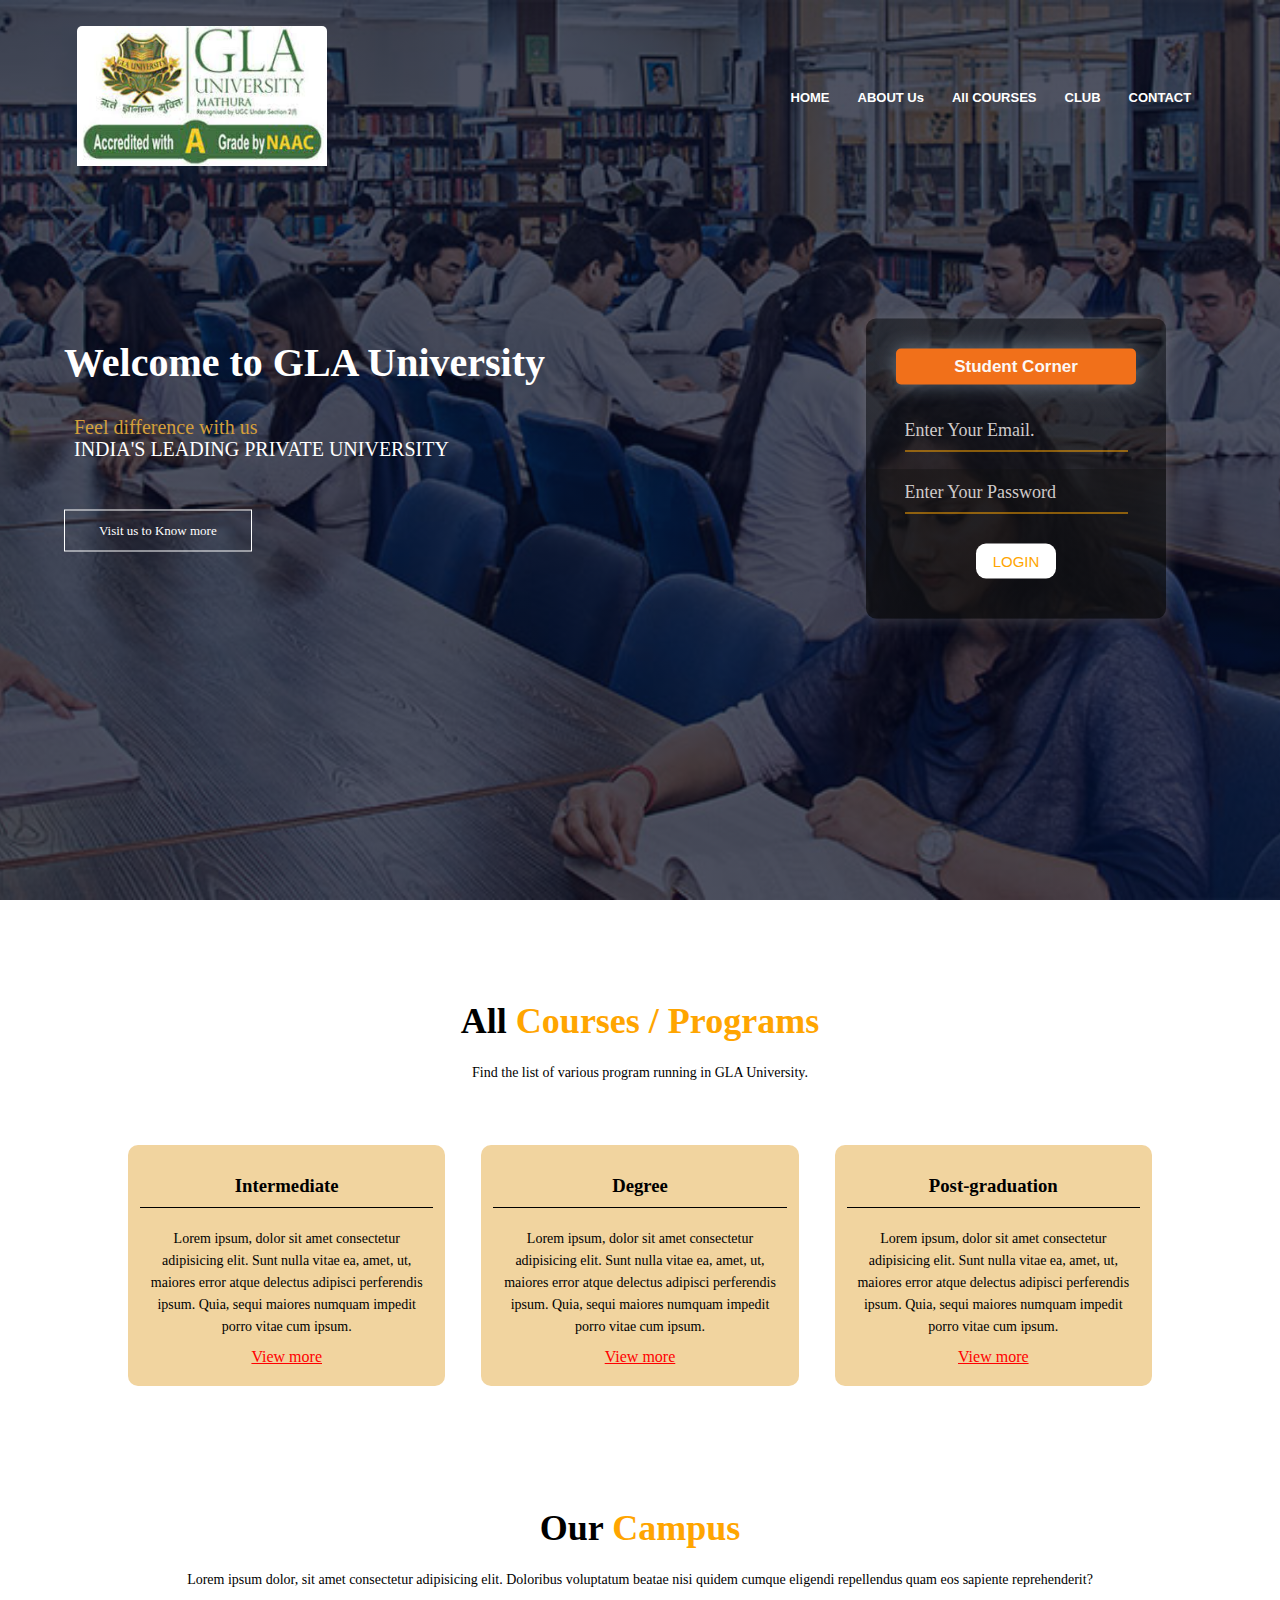
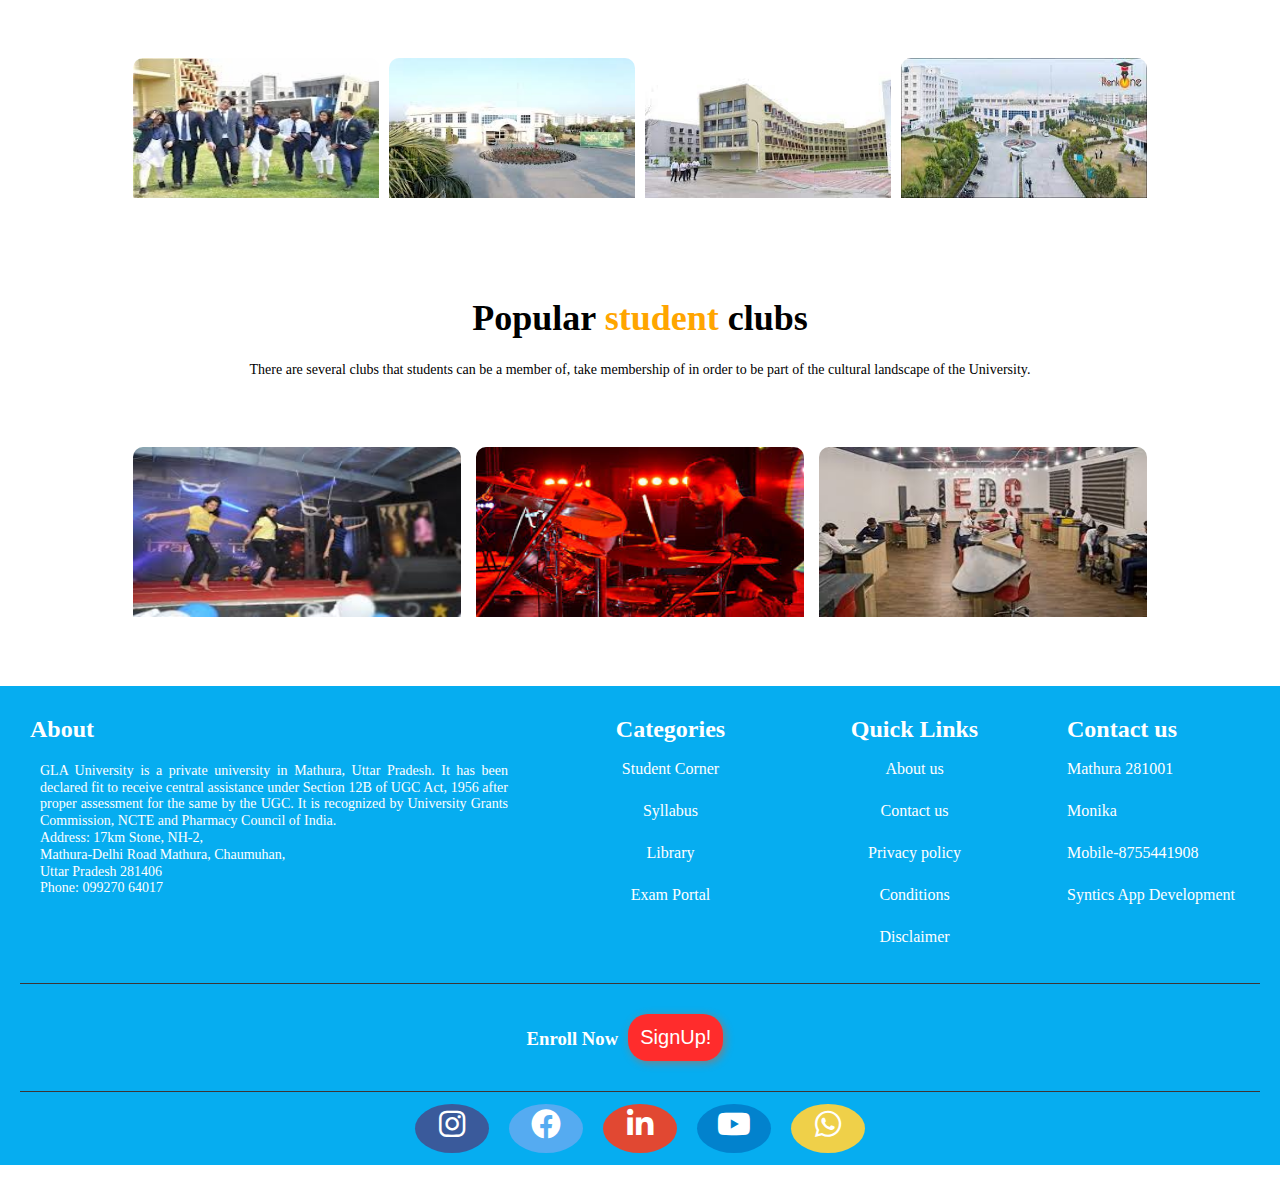
<file: index.html>
<!DOCTYPE html>
<html lang="en">
<head>
    <meta charset="UTF-8">
    <meta http-equiv="X-UA-Compatible" content="IE=edge">
    <meta name="viewport" content="width=device-width, initial-scale=1.0">
    <title>GLA ACADEMIC Website </title>
    <link rel="stylesheet" href="style.css">
    <link rel="stylesheet" href="https://cdnjs.cloudflare.com/ajax/libs/font-awesome/6.0.0-beta2/css/all.min.css">
   
</head>
<body>
    <section class = "header">
        <nav>
            <a href="index.html"><img src="./images/download.jpg" alt=""></a>
            <div class="nav-links">
                <ul>
                   <b>
                    <li><a href="">HOME</a></li>
                    <li><a href="./pages/aboutus.html" >ABOUT Us</a></li>
                    <li><a href="./pages/courses.html" > All COURSES</a></li>
                    <li><a href="./pages/club.html"  >CLUB</a></li>
                    <li><a href="./pages/contactUs.html" >CONTACT</a></li>
                </b>
                </ul>
                </div>
        </nav>
        
      
        <div class="text-box">
            <h1>Welcome to GLA University</h1>

            
            <p>Feel difference with us <br>

            <span style="color: white;">
            INDIA'S LEADING PRIVATE UNIVERSITY</span></p>
            
                
          
                <div class="form">
                    <h2>Student Corner</h2>
                  <form action="">
                      <!-- <label for="email">
                        Email : <br />
                      </label> -->
                      <input type="email" placeholder="Enter Your Email." autocapitalize="true"  spellcheck="false"/>
                    <br>
                      <!-- <label for="password">
                        Password : <br />
                      </label> -->
                      <input type="password" placeholder="Enter Your Password" />
                    <br>
                        <button class = "button"><a href="./Screenshot (51).png" > 
                          LOGIN</a></button>
                    
                  </form>
                </div>
                
            <a href="https://glauniversity.in" class = "visit-btn">Visit us to Know more</a>
        </div>

    </section>


<!-- -------Course------->

<section class = "course">
    <h1>All <span style="color: orange;"> Courses / Programs </span></h1>
    <p>Find the list of various program running in GLA University.</p>

    <div class="row">
        <div class="course-col">
            <h3 style="border-bottom: 1px solid black;">Intermediate</h3>
            <p>Lorem ipsum, dolor sit amet consectetur adipisicing elit. Sunt nulla vitae ea, amet, ut, maiores error atque delectus adipisci perferendis ipsum. Quia, sequi maiores numquam impedit porro vitae cum ipsum.</p>
            <a href="./pages/courses.html"  target="_blank" style="color: red; ">View more</a>
        </div>
        <div class="course-col">
            <h3 style="border-bottom: 1px solid black;">Degree</h3>
            <p>Lorem ipsum, dolor sit amet consectetur adipisicing elit. Sunt nulla vitae ea, amet, ut, maiores error atque delectus adipisci perferendis ipsum. Quia, sequi maiores numquam impedit porro vitae cum ipsum.</p>
            <a href="./pages/courses.html" target="_blank" style="color: red;">View more</a>
        </div>
        <div class="course-col">
            <h3 style="border-bottom: 1px solid black;">Post-graduation</h3>
            <p>Lorem ipsum, dolor sit amet consectetur adipisicing elit. Sunt nulla vitae ea, amet, ut, maiores error atque delectus adipisci perferendis ipsum. Quia, sequi maiores numquam impedit porro vitae cum ipsum.</p>
            <a href="./pages/courses.html" target="_blank" style="color: red;">View more</a>
        </div>
    </div>


</section>


<!-- --------Campus------- -->

<section class = "campus">
    <h1>Our <span style="color: orange;"> Campus </span></h1>
    <p>Lorem ipsum dolor, sit amet consectetur adipisicing elit. Doloribus voluptatum beatae nisi quidem cumque eligendi repellendus quam eos sapiente reprehenderit?</p>


<div class="row">
    <div class="campus-col">
        <img src="./images/images1.jpg" alt="" width="0px" height="150px">
        <div class="layer">
            
        </div>
    </div>
    <div class="campus-col">
        <img src="./images/image2.jpg" alt="" height="150px">
        <div class="layer">
            
        </div>
    </div>
    <div class="campus-col">
        <img src="./images/camp1.jpg" alt="" height="150px">
        <div class="layer">
            
        </div>
    </div>
    <div class="campus-col">
        <img src="./images/camp3.jpg" alt="" height="150px">
        <div class="layer">
            
        </div>
    </div>
    
</div>

</section>


<!-- -------student clubs---- -->

<section class = "clubs">
    <h1>Popular <span style="color: orange;"> student </span> clubs</h1>
    <p>There are several clubs that students can be a member of, take membership of in order to be part of the cultural landscape of the University.</p>
    <div class="row">
        <div class="club-col">
            <img src="./images/club1.jpg" alt="" height="180px">
            <div class="club-layer">
            
            </div>
        </div>
        <div class="club-col">
            <img src="./images/club3.jpg" alt="" height="180px">
            <div class="club-layer">
            
            </div>
        </div>
        <div class="club-col">
            <img src="./images/club2.jpg" alt="" height="180px">
            <div class="club-layer">
            
            </div>
        </div>
    </div>

</section>


<!-- ---------footer-------- -->
<h1 class="footer">
</h1>
<div class="full">
<div class="main">
    <div class="about"><h2 class="mainHeader">About</h2>
    <p>GLA University is a private university in Mathura, Uttar Pradesh. It has been declared fit to receive central assistance under Section 12B of UGC Act, 1956 after proper assessment for the same by the UGC. It is recognized by University Grants Commission, NCTE and Pharmacy Council of India. <br>
      Address: 17km Stone, NH-2,<br> Mathura-Delhi Road Mathura, Chaumuhan, <br> Uttar Pradesh  281406 <br>
Phone: 099270 64017
    </p>
</div>
    <div class="category">
        <h2 class="mainHeader">Categories</h2>
        <li>Student Corner</li>
        <li>Syllabus</li>
        <li>Library</li>
        <li>Exam Portal</li>
    </div>

    <div class="links">
        <h2 class="mainHeader">Quick Links</h2>
        <li>About us</li>
        <li>Contact us</li>
        <li>Privacy policy</li>
        <li>Conditions</li>
        <li>Disclaimer</li>
    </div>

    <div class="contact">
        <h2 class="mainHeader">Contact us</h2>
        <li>Mathura 281001</li>
        <li>Monika</li>
        <li>Mobile-8755441908</li>
        <li>Syntics App Development</li>
    </div>
    </div>
    <div class="register"><h3>Enroll Now</h3>
    <button>SignUp!</button></p></div>
    <div class="circleDiv"><div class="icons" style="background-color: #3A5A9B;"><i class="fab fa-instagram"></i></div>
    <div class="icons" style="background-color: #55ABF1;"><span><i class="fab fa-facebook"></i></span></div>
    <div class="icons" style="background-color: #E14832 ;"><i class="fab fa-linkedin-in"></i></div>
    <div class="icons" style="background-color: #0282CD;"><i class="fab fa-youtube"></i></div>
    <div class="icons" style="background-color: #efd049;"><i class="fab fa-whatsapp"></i></div></div>
    
</div>

</body>
</html>
</file>
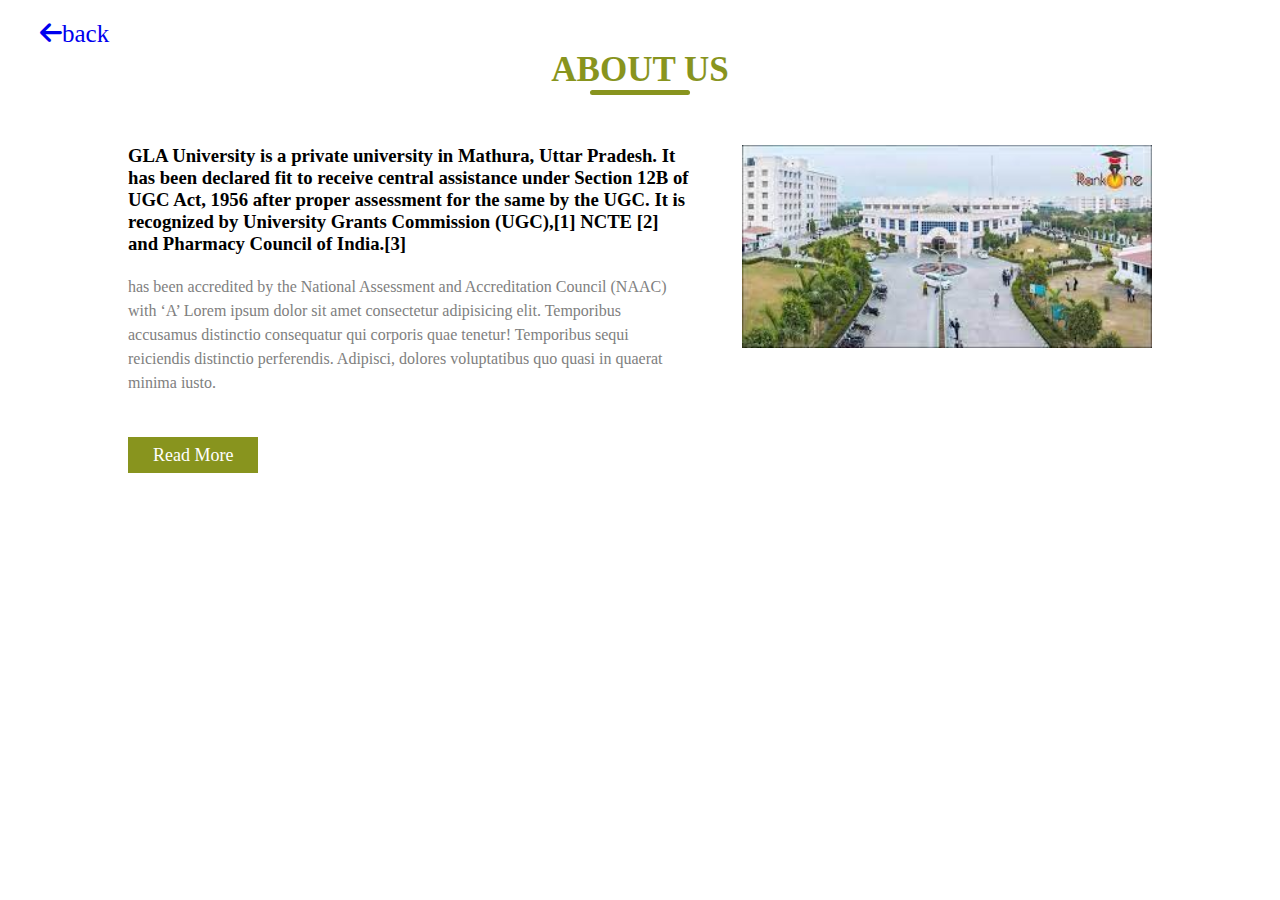
<file: pages/aboutus.html>
<!DOCTYPE html>
<html lang="en">
<head>
    <meta charset="UTF-8">
    <meta http-equiv="X-UA-Compatible" content="IE=edge">
    <meta name="viewport" content="width=device-width, initial-scale=1.0">
    <title>Document</title>
    <link rel="stylesheet" href="https://cdnjs.cloudflare.com/ajax/libs/font-awesome/6.0.0-beta2/css/all.min.css">
    <style>
       *{
           margin: 0px;

       } 
       .section{
           width:100%;

       }
       .section .container{
           display:block;
           width: 80%;
           margin: auto;
           padding: 50px 0px;

       }

    .container .title{
        width:100%;
        text-align: center;
        margin-bottom: 50px;
        
    }
    .container .title h1{
        text-transform: uppercase;
        font-size: 35px;
        color:  #88941e;
    }
    .container .title h1::after{
        content: "";
        height: 5px;
        width: 100px;
        background-color:  #88941e;
        border-radius: 25px;
        display: block;
        margin: auto;

    }
    .content{
        float:left;
        width:55%;

    }
    .image{
        float: right;
        width:40%;

    }
    .image img{
        width:100%;
        height: auto;


    }

    .content .article p{
        margin-top: 20px;
        font-size: 16px;
        line-height: 1.5;
        color: gray;
    }

    .content .article .button{
        margin-top: 50px;
        
    }
    .content .article .button a{
        text-decoration: none;
        padding: 8px 25px;
        background-color: #88941e;
        color: white;
        font-size: 18px;
        letter-spacing: 1;

    }
    .circleDiv {
    justify-content: center;
    padding: 15px;
    display: flex;
  }
  .icons {
    background-color: red;
    border-radius: 100%;
    padding: 15px;
    font-size: 30px;
    margin: 10px;
    width: 3%;
    height: 3%;
    color: white;
    text-align: center;
  }


    </style>
</head>
<body>
    <div class="section">
        <div class="container">

            <div class="title">
                <h1>About Us</h1>
                <a href="../index.html" ><p class="back" style="position: absolute;left: 40px;font-size:25px;top: 20px;"><span><i class="fa fa-arrow-left" aria-hidden="true"></i></span>back</p></a>

            </div>
            <div class="content">
                <div class="article">
                    <h3>GLA University is a private university in Mathura, Uttar Pradesh. It has been declared fit to receive central assistance under Section 12B of UGC Act, 1956 after proper assessment for the same by the UGC. It is recognized by University Grants Commission (UGC),[1] NCTE [2] and Pharmacy Council of India.[3]</h3> <p>has been accredited by the National Assessment and Accreditation Council (NAAC) with ‘A’ 
                    Lorem ipsum dolor sit amet consectetur adipisicing elit. Temporibus accusamus distinctio consequatur qui corporis quae tenetur! Temporibus sequi reiciendis distinctio perferendis. Adipisci, dolores voluptatibus quo quasi in quaerat minima iusto.</p> 
                    <div class="button">
                        <a href="">Read More</a>
                    </div>
                </div>
            </div>
            <div class="image">
                <img src="../images/camp3.jpg" alt="" height= 650px>
            </div>
        
                <!-- <div class="circleDiv"><div class="icons" style="background-color: #3A5A9B;"><i class="fab fa-instagram"></i></div>
    <div class="icons" style="background-color: #55ABF1;"><span><i class="fab fa-facebook"></i></span></div>
    <div class="icons" style="background-color: #E14832 ;"><i class="fab fa-linkedin-in"></i></div>
    <div class="icons" style="background-color: #0282CD;"><i class="fab fa-youtube"></i></div>
    <div class="icons" style="background-color: #efd049;"><i class="fab fa-whatsapp"></i></div></div> -->
        
        </div>
    </div>
</body>
</html>
</file>
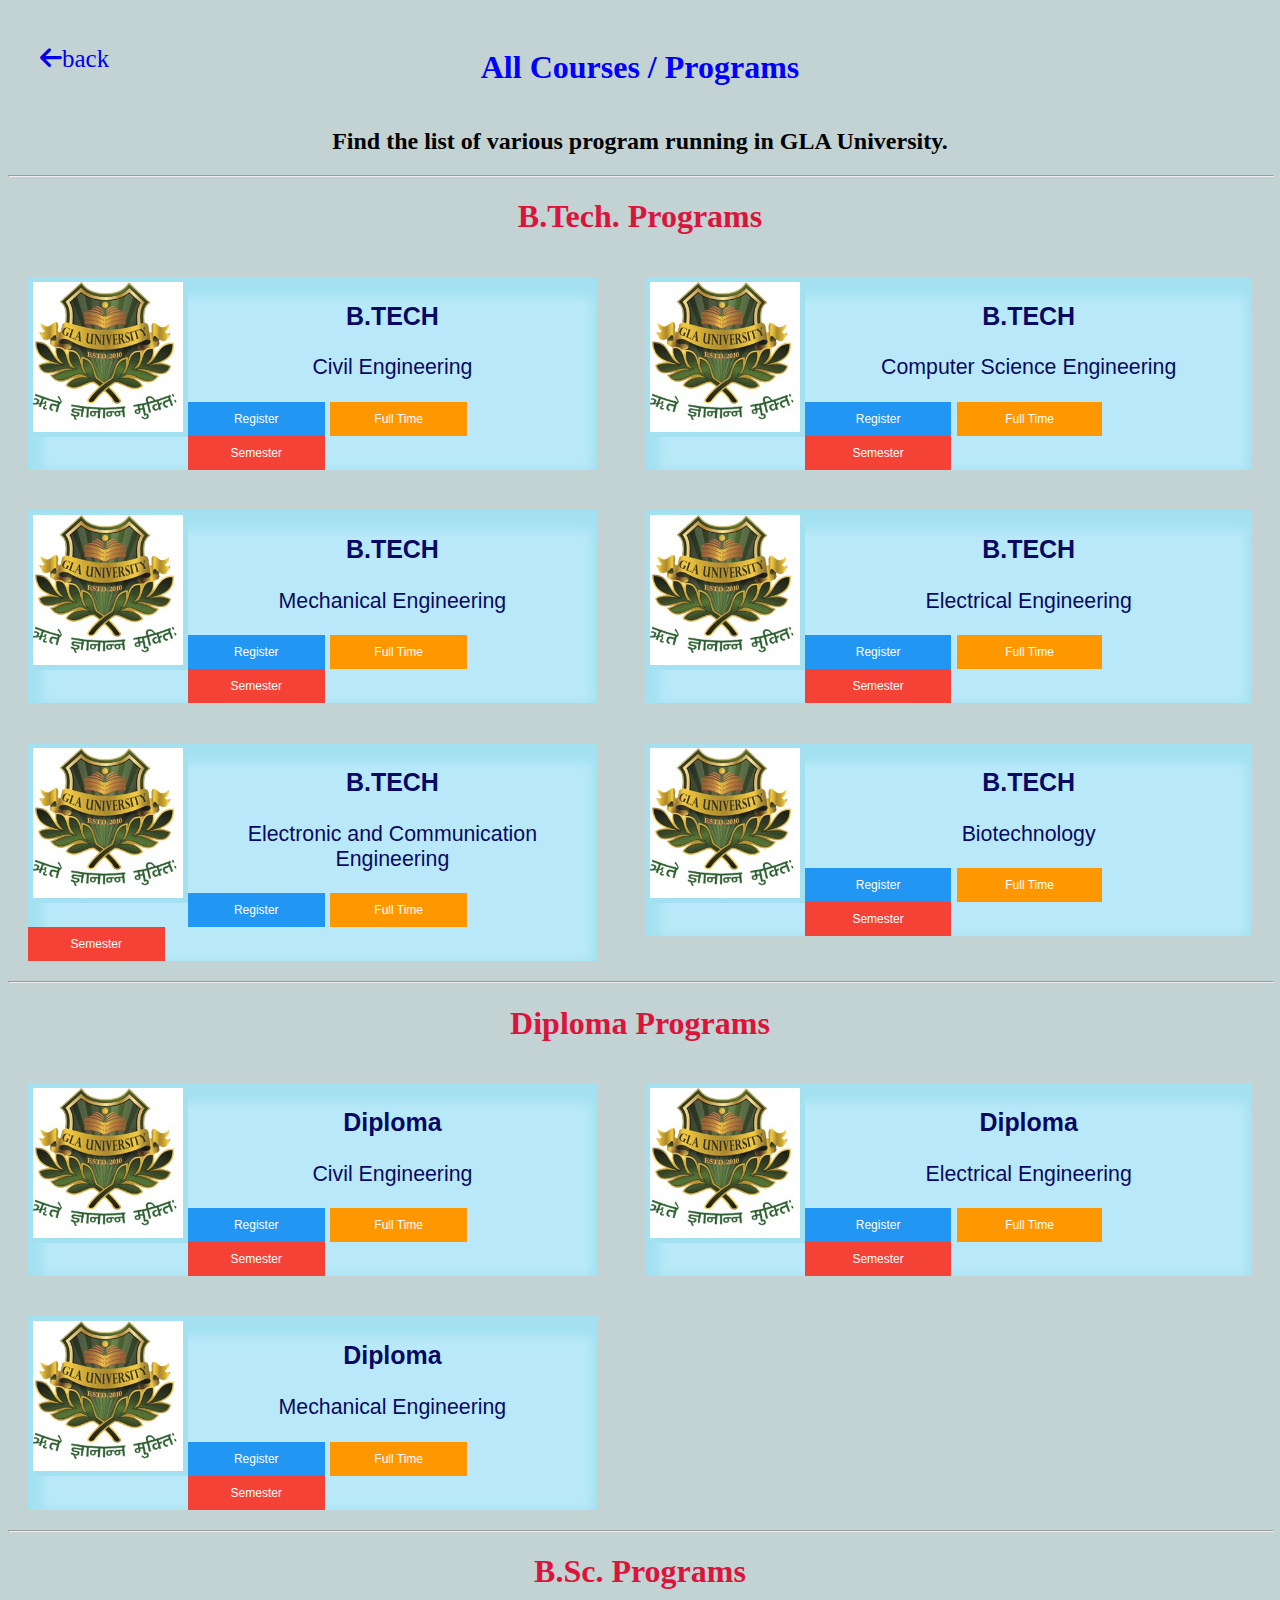
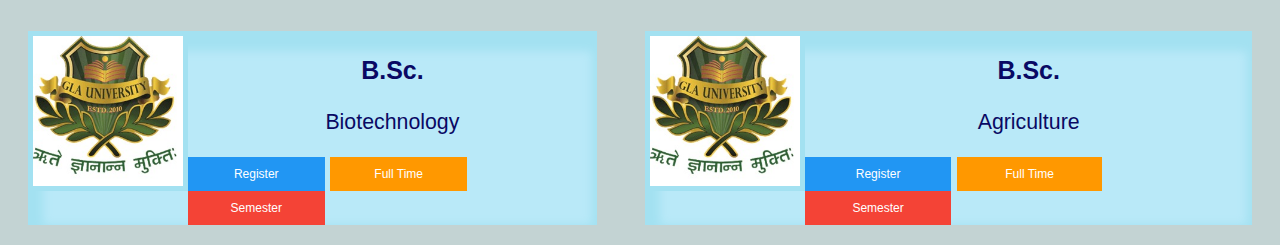
<file: pages/courses.html>
<!DOCTYPE html>
<html lang="en">
<head>
  <meta charset="UTF-8">
  <meta http-equiv="X-UA-Compatible" content="IE=edge">
  <meta name="viewport" content="width=device-width, initial-scale=1.0">
  <title>Document</title>
  <link rel="stylesheet" href="https://cdnjs.cloudflare.com/ajax/libs/font-awesome/6.0.0-beta2/css/all.min.css">
  <style>
    html{
      background-color: rgb(195, 211, 211);
    }
    h3{
      color:rgb(9, 9, 100)
    }
    h1#abs{
      color: blue;
    }
    h1#bbs{
      color: crimson;
    }
    div{
      background-color: rgb(185, 233, 248);
      box-shadow: 5px 10px 10px 10px rgb(163, 225, 241) inset;
      color :rgb(9, 9, 100)

    }
    div:hover{
      box-shadow: 5px 10px 10px 10px rgb(178, 180, 180);
    
    }
    img{
      border: 5px solid rgb(163, 225, 241);
    }
    .back:hover{
        color:blue;
        cursor: pointer;

    }
    .btn {
  border: none;
  color: white;
  padding: 10px 24px;
  font-size: 12px;
  cursor: pointer;
  align-content: center;
  width: 24%;
}

.info {background-color: #2196F3;} 
.info:hover {background: #0b7dda;}

.warning {background-color: #ff9800;} 
.warning:hover {background: #e68a00;}

.danger {background-color: #f44336;} 
.danger:hover {background: #da190b;}


  </style>
</head>
<body>
    <div style="background-color:rgb(195, 211, 211);box-shadow: none; display: flex;justify-content: center;">
  <h1 style="padding-top: 20px;" id="abs">All Courses / Programs</h1>
  <a href="../index.html" ><p class="back" style="position: absolute;left: 40px;font-size:25px;top: 20px;"><span><i class="fa fa-arrow-left" aria-hidden="true"></i></span>back</p></a>
</div>
   <h2 align="center">Find the list of various program running in GLA University.</h2>
  <hr size=2 width="100%">
   <h1 align="center" id="bbs"> B.Tech. Programs</h1>
   
 
   
    <div style="float: left; width: 45% ;font-family: Helvetica; font-size: 16pt;margin: 20px;">
     <img src="../images/logoGLA.jpg"
       width="150" height="150px" align="left">
            <h3 align="center"> B.TECH</h3>
            <p align ="center" > Civil Engineering</p>
  
            <button class="btn info" align="left">Register</button>
            <button class="btn warning" align ="center">Full Time</button>
            <button class="btn danger" align="right">Semester</button>
          

    </div>
    <div style="float: right; width:48% ;font-family: Helvetica; font-size: 16pt; margin: 20px;">
      <img src="../images/logoGLA.jpg"
       width="150" height="150px" align="left">
       <h3 align="center"> B.TECH</h3>
       <p align ="center" > Computer Science Engineering</p>

       <button class="btn info" align="left">Register</button>
       <button class="btn warning" align ="center">Full Time</button>
       <button class="btn danger" align="right">Semester</button>

    </div>
    <div style="float: left; width: 45% ;font-family: Helvetica; font-size: 16pt;margin: 20px;">
      <img src="../images/logoGLA.jpg"
        width="150px" height="150px" align="left">
             <h3 align="center"> B.TECH</h3>
             <p align ="center" > Mechanical Engineering</p>
   
             <button class="btn info" align="left">Register</button>
             <button class="btn warning" align ="center">Full Time</button>
             <button class="btn danger" align="right">Semester</button>
           
 
     </div>
     <div style="float: right; width:48% ;font-family: Helvetica; font-size: 16pt; margin: 20px;">
       <img src="../images/logoGLA.jpg"
        width="150" height="150px" align="left">
        <h3 align="center"> B.TECH</h3>
        <p align ="center" > Electrical Engineering</p>
 
        <button class="btn info" align="left">Register</button>
        <button class="btn warning" align ="center">Full Time</button>
        <button class="btn danger" align="right">Semester</button>
 
     </div>
     <div style="float: left; width: 45% ;font-family: Helvetica; font-size: 16pt;margin: 20px;">
      <img src="../images/logoGLA.jpg"
        width="150" height="150px" align="left">
             <h3 align="center"> B.TECH</h3>
             <p align ="center" > Electronic and Communication Engineering</p>
   
             <button class="btn info" align="left">Register</button>
             <button class="btn warning" align ="center">Full Time</button>
             <button class="btn danger" align="right">Semester</button>
           
 
     </div>
     <div style="float: right; width:48% ;font-family: Helvetica; font-size: 16pt; margin: 20px;">
       <img src="../images/logoGLA.jpg"
        width="150" height="150px" align="left">
        <h3 align="center"> B.TECH</h3>
        <p align ="center" > Biotechnology</p>
 
        <button class="btn info" align="left">Register</button>
        <button class="btn warning" align ="center">Full Time</button>
        <button class="btn danger" align="right">Semester</button>
 
     </div>
     <hr size=2 width="100%">
     <h1 align="center" id="bbs"> Diploma Programs</h1>
     <div style="float: left; width: 45% ;font-family: Helvetica; font-size: 16pt;margin: 20px;">
      <img src="../images/logoGLA.jpg"
        width="150" height="150px" align="left">
             <h3 align="center"> Diploma</h3>
             <p align ="center" > Civil Engineering</p>
   
             <button class="btn info" align="left">Register</button>
             <button class="btn warning" align ="center">Full Time</button>
             <button class="btn danger" align="right">Semester</button>
           
 
     </div>
     <div style="float: right; width:48% ;font-family: Helvetica; font-size: 16pt; margin: 20px;">
       <img src="../images/logoGLA.jpg"
        width="150" height="150px" align="left">
        <h3 align="center"> Diploma</h3>
        <p align ="center" > Electrical Engineering</p>
 
        <button class="btn info" align="left">Register</button>
        <button class="btn warning" align ="center">Full Time</button>
        <button class="btn danger" align="right">Semester</button>
 
     </div>
     <div style="float: left; width: 45% ;font-family: Helvetica; font-size: 16pt;margin: 20px;">
      <img src="../images/logoGLA.jpg"
        width="150" height="150px" align="left">
             <h3 align="center"> Diploma</h3>
             <p align ="center" >Mechanical Engineering</p>
   
             <button class="btn info" align="left">Register</button>
             <button class="btn warning" align ="center">Full Time</button>
             <button class="btn danger" align="right">Semester</button>
           
 
     </div>
     <hr size=2 width="100%">
     <h1 align="center" id="bbs"> B.Sc. Programs</h1>
 
     <div style="float: left; width: 45% ;font-family: Helvetica; font-size: 16pt;margin: 20px;">
      <img src="../images/logoGLA.jpg"
        width="150" height="150px" align="left">
             <h3 align="center"> B.Sc.</h3>
             <p align ="center" > Biotechnology</p>
   
             <button class="btn info" align="left">Register</button>
             <button class="btn warning" align ="center">Full Time</button>
             <button class="btn danger" align="right">Semester</button>
           
 
     </div>
     <div style="float: right; width:48% ;font-family: Helvetica; font-size: 16pt; margin: 20px;">
       <img src="../images/logoGLA.jpg"
        width="150" height="150px" align="left">
        <h3 align="center"> B.Sc.</h3>
        <p align ="center" >  Agriculture</p>
 
        <button class="btn info" align="left">Register</button>
        <button class="btn warning" align ="center">Full Time</button>
        <button class="btn danger" align="right">Semester</button>
 
     </div>
</body>
</html>
</file>
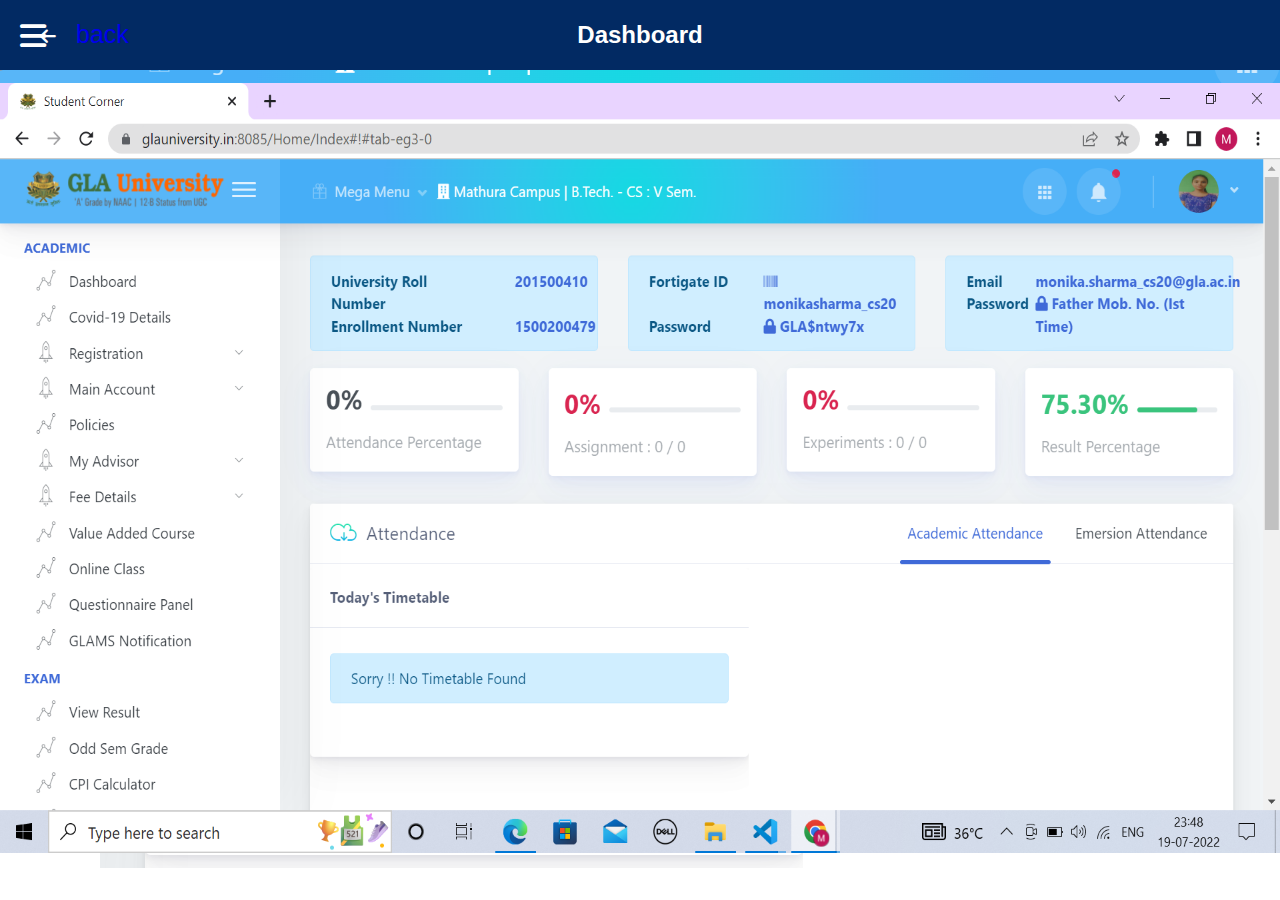
<file: pages/dashboard.html>
<!DOCTYPE html>
<html lang="en">
  <head>
    <meta charset="UTF-8" />
    <meta name="viewport" content="width=device-width, initial-scale=1.0" />
    <title>Responsive Side- Bar</title>
    <link rel="stylesheet" href="https://cdnjs.cloudflare.com/ajax/libs/font-awesome/6.0.0-beta2/css/all.min.css">
    <style>
        *{
            padding: 0;
            margin: 0;
            box-sizing: border-box;
            font-family: Arial, Helvetica, sans-serif;        
        }
        .header
        {
            width: 100%;
            height: 70px;
            background-color: #022a63;
            position: fixed;
            top: 0;            
            display: flex;
            justify-content: center;
        }
        .header img
        {
            height: 70px;
            width: 70px;
            margin-right: 5px;
        }
        .header h2
        {            
            line-height: 70px;
            text-align: center;
            color: white;            
        }
        .side-bar
        {
            width: 20%;
            height: 100vh;
            background-color:#032264 ;
            position: fixed;
            top: 0;
            left: -100%;
            margin-top: 70px; 
            transition: .7s;
        }
        ul
        {
            list-style: none;
            margin: 0;padding: 0;
        }
        ul li
        {
            color: white;
            border-bottom: 2px solid rgba(255,255,255,.1);
        }
        ul li a 
        {
            display: block;
            color: white;
            text-decoration: none;
            text-transform: uppercase;
            padding: 20px;
        }    
        ul li a:hover
        {
            background-color: #dcdde1;
        color: black;    
        }  
        ul li a:hover i {
        background-color: #dcdde1;
        color: black;
        }
        a i {
        font-size: 18px;
        color: white;
        margin-right: 20px;
        }  
        .show-btn, .hide-btn
        {
            position: fixed;
            font-size: 30px;
            color: white;
            transition: .4s;
            top: 20px;
            left: 20px;            
        }
        .hide-btn
        {
            opacity: 0;
        }
        #chk
        {
            position: absolute;
            visibility: hidden;  
             z-index: -100;
        }
        
            #chk:checked ~ .side-bar
            {
                left: 0;
            }
            #chk:checked ~ .show-btn
            {
                opacity: 0;
            }
            #chk:checked ~ .hide-btn
            {
                opacity: 1;
            }
            #chk:checked ~ .main-content
            {
                width: 80%;
                
            }
        .main-content
        {
            background: url(../../Screenshot\ \(51\).png) no-repeat center center fixed;
            /* background-size: cover; */
           
            height: 90vh;
            width: 100%;
            /* float: right; */
            margin-top: 58px;
         
            
        }
        /* .main-content img
        {
            width: 200%;
            max-width: 600px;
            display: block;
            background-size: cover;
            background-position:center ;
            /* margin: auto; */
            /* margin-top: 50px; */
            
        
        /* .main-content p
        {
            /* text-align: justify; */
            /* display: flex;
            justify-content: right;
            align-items: right;
        } */ 
        .social
        {
            margin-top: 180px;
            display: flex;
            justify-content: space-evenly;
            border-top: 2px solid rgba(255,255,255,.1);
            border-bottom: 2px solid rgba(255,255,255,.1);
        }
        .social i
        {
            padding: 10px 0;
            font-size: 30px;
            color: white;
            float: left;
        }

        @media (max-width: 500px)
        {
            .header
        {
            width: 100%;
            height: 70px;
            background-color:  #2f3640;
            position: fixed;
            top: 0;            
            display: flex;
            justify-content: center;
        }
        .header img
        {
            height: 70px;
            width: 70px;
            margin-right: 5px;
        }
        .header h2
        {
            display: none;           
        }
            .side-bar
        {
            width: 100%;
            height: 100vh;
            background-color:#353b48 ;
            position: fixed;
            top: 0;
            left: -100%;
            margin-top: 70px;
            transition: .7s;
            
        }
        ul
        {
            list-style: none;
            
        }
        ul li
        {            
            border-bottom: 2px solid rgba(255,255,255,.1);
        }
        ul li a 
        {
            display: block;
            color: white;
            text-decoration: none;
            text-transform: uppercase;
            padding: 20px;
        }        
       
        .show-btn, .hide-btn
        {
            position: fixed;
            font-size: 30px;
            color: white;
            line-height: 70px;
            transition: .4s;
            top: 0px;
            left: 20px;            
        }
        .hide-btn
        {
            opacity: 0;
        }
        #chk
        {
            position: absolute;
            visibility: hidden;  
             z-index: -100;
        }
        
            #chk:checked ~ .side-bar
            {
                left: 0;
            }
            #chk:checked ~ .show-btn
            {
                opacity: 0;
            }
            #chk:checked ~ .hide-btn
            {
                opacity: 1;
            }
            #chk:checked ~ .content
            {
                width: 80%;
            }
            .main-content img{
                float: right;
            }
        }


    </style>
   
  <body>
    <div class="header" style="box-shadow: none; display: flex;justify-content: center;">
        <!-- <img
        src="../Images/Practical-10/cropped-fullstack-logo-full-colour-icon-only.png"
        alt=""
      /> -->
        <h2>
            Dashboard</h2>
            <a href="../index.html" ><p class="back" style="position: absolute;left: 40px;font-size:25px;top: 20px;"><span><i class="fa fa-arrow-left" aria-hidden="true"></i></span>back</p></a>

    </div>
        <input type="checkbox"  id="chk">
        <label for="chk" class="show-btn">
            <i class="fa fa-bars"></i>
        </label>
        <label for="chk" class="hide-btn">
            <i class="fa fa-times" ></i>
        </label>
    <div class="side-bar">
        <ul>
            <li>
              <a href="#"
                ><i class="fa fa-home" aria-hidden="true"></i><span>Profile print</span></a
              >
            </li>
            <li>
              <a href="#"
                ><i class="fa fa-user" aria-hidden="true"></i><span>fee detail</span></a
              >
            </li>
            <li>
              <a href="#"
                ><i class="fa fa-tasks" aria-hidden="true"></i
                ><span>Services</span></a
              >
            </li>
            <li>
              <a href="#"
                ><i class="fa fa-rss" aria-hidden="true"></i><span>Document</span></a
              >
            </li>
            <li>
              <a href="#"
                ><i class="fa fa-id-card" aria-hidden="true"></i
                ><span>Contact</span></a
              >
            </li>
          </ul>
      <div class="social">          
        <a href="#" target="_blank" "><i class="fa fa-facebook-square"></i></a>
        <a href="#" target="_blank" "><i class="fa fa-youtube-square" aria-hidden="true"></i></a>
        <a href="#" target="_blank" "><i class="fa fa-instagram" aria-hidden="true"></i></a>
      </div>
    </div>
    <div class="main-content">
        <!-- <img src="../Images/Practical-10/clement-h-95YRwf6CNw8-unsplash.jpg" alt=""> -->
     <img style="margin-top:25px" src="../../Screenshot (51).png" alt="" height= 95% , width=100%>
        
    </div>  
  </body>
</html>
</file>
<file: style.css>
*{
    margin: 0%;
    padding: 0%;
    box-sizing: border-box;
    padding-bottom:10px;
}

.header{
    min-height: 100vh;
    width: 100%;
    background-image: linear-gradient(rgba(4,9,30,0.7),rgba(4,9,30,0.7)) , url(./images/libraries-banner.jpg);
    background-position: center;
    background-size: cover;
    position: relative;
}
nav{
    display: flex;
    padding: 2% 6%;
    justify-content: space-between;
    align-items: center;
}

nav img{
    width: 250px;
    height: 150px;
    border-radius: 5px;

}

.nav-links{
    flex : 1;
    text-align: right;
}

.nav-links ul li{
    list-style: none;
    display: inline-block;
    padding : 8px 12px;
    position: relative;
}

.nav-links ul li a{
    color: white;
    text-decoration: none;
    font-size: 13px;
    font-family: Arial, Helvetica, sans-serif;
}

.nav-links ul li::after{
    content: '';
    width:0%;
    height: 2px;
    background: rgb(241, 182, 104);
    display: block;
    margin:auto;
    transition: 0.5s;
}

.nav-links ul li:hover::after{
    width:100%;
}

.text-box{
    width:90%;
    color: white;
    position: absolute;
    top: 50%;
    left:50%;
    transform: translate(-50%,-50%);
}

.text-box h1{
    font-size: 40px;
}

.text-box p{
    margin: 10px 0px 40px;
    font-size: 20px;
    color: rgb(212, 159, 59);
}

.visit-btn{
    display: inline-block;
    text-decoration: none;
    color: white;
    border: 1px solid white;
    padding: 12px 34px;
    font-size: 13px;
    background: transparent;
    position: relative;
    cursor: pointer;
}

.visit-btn:hover{
    border: 1px solid red;
    background-color:rgb(167, 5, 5) ;
    transition: 1s;
}

@media(max-width: 700px){

}

.form{
    width: 300px;
    height: 300px;
    background: linear-gradient(to top, rgba(17, 17, 17, 0.7)50%,  rgba(17, 17, 17, 0.5)50%);
    position: absolute;
    top: -20px;
    right: 50px;
    border-radius: 10px;
    padding: 25px;
    box-shadow: 0 0 15px 0 rgba(150, 145, 145, 0.4);
    text-align: center;
    justify-content: center;
    align-items: center;
}



.form h2{
    /* width: 180px; */
    font-family:arial;
    text-align: center;
    color: rgb(252, 248, 246);
    font-size: 17px;
    background-color: rgb(241, 112, 26);
    box-shadow: 0 0 20px 0px rgba(201, 232, 253, 0.4);
    border-radius: 5px;
    padding: 5px;
    margin: 5px;
    padding: 8px;

}

.form input{
    /* width: 150px;
    height: 35px; */
    background: transparent;
    padding-bottom: 10px;
    border-bottom: 1px solid orange;
    border-top: none;
    border-left: none;
    border-right: none;
    font-size: 18px;
    color: white;
    /* border: none; */
    margin-top: 30px;
      font-family: roboto;
}

.button a{
    text-decoration: none;
    color: orange;
}
.button:hover a{
    color: white;
}

.form input:focus-visible{
    outline:none;
}
.form input::placeholder{
    color: rgb(207, 202, 202);
}

.button{
    width: 80px;
    font-family: sans-serif;
    /* text-align: center; */
    color: orange;
    font-size: 15px;
    background-color: white;
    border-radius: 10px;
    margin-top: 30px;
    /* margin-left: 0px; */
    padding: 9px;
    border: none;
    /* margin-right: 22px; */
  
}

.button:hover{
    background-color: orange;
    color: black;
    cursor: pointer;
}

/* ------course----- */

.course{
    width: 80%;
    margin: auto;
    text-align: center;
    padding-top: 100px;
}

h1{
    font-size: 36px;
    font-weight: 600;

}

p{
    font-size: 14px;
    font-weight: 300;
    color: black;
    line-height: 22px;
    padding: 10px;
}

.row{
    margin-top: 5%;
    display: flex;
    justify-content: space-between;
    flex:1;
}

.course-col{
    flex-basis: 31%;
    background: rgb(241, 212, 159);
    border-radius: 10px;
    margin-bottom: 5%;
    padding: 20px 12px;
    box-sizing: border-box;
    transition: 0.5s;
}

h3{
    text-align: center;
    font-weight: 600;
    margin: 10px 0;
}

.course-col:hover{
    box-shadow: 0 0 20px 0 rgba(0,0,0,0.4);
}

@media (max-width: 700px){
    .row{
        flex-direction: column;
    }

}



/* --------campus----- */

.campus{
    width: 80%;
    margin: auto;
    text-align: center;
    padding-top: 50px;

}

.campus-col{
    flex-basis: 32%;
    border-radius: 10px;
    margin-bottom: 30px;
    position: relative;
    overflow: hidden;
    margin: 5px;
}
.layer{
  background: transparent;
  height: 100%;
  width:100%;
  position: absolute;
  top:0;
  left:0;
  transition: 0.2s;
}

.layer:hover{
  background: rgba(20, 48, 209, 0.4);

}

.campus-col img{
    width: 100%;
    

}


.clubs{
    width: 80%;
    margin: auto;
    text-align: center;
    padding-top: 50px;

}

.club-col{
    flex-basis: 32%;
    border-radius: 10px;
    margin-bottom: 30px;
    position: relative;
    overflow: hidden;
    margin: 5px;
}

.club-col img{
    width: 100%;
}

.club-layer{
  background: transparent;
  height: 100%;
  width:100%;
  position: absolute;
  top:0;
  left:0;
  transition: 0.2s;
}

.club-layer:hover{
  background: rgba(209, 20, 20, 0.4);

}


/* ----------------footer---------- */

.footer {
    text-align: center;
    padding: 10px;
    color: rgb(75, 77, 78);
  }
  .about {
    text-align: justify;
    width: 40%;
  } 
  .about p {
    color: white;
    line-height: 1.2;
  }
  .category {
    text-align: justify;
    width: 15%;
    text-align: center;
  }
  .links {
    text-align: justify;
    width: 15%;
    text-align: center;
  }
  .contact {
    text-align: justify;
    width: 15%;
    text-align: left;
  }
  .mainHeader {
    color: white;
  }
  .category li {
    /* text-decoration: none; */
    list-style: none;
    color: white;
    line-height: 2;
  }
  .links li {
    /* text-decoration: none; */
    list-style: none;
    color: white;
    line-height: 2;
  }
  .contact li {
    /* text-decoration: none; */
    list-style: none;
    color: white;
    line-height: 2;
  }
  .main {
    display: flex;
    justify-content: space-between;
    padding: 10px;
    flex-wrap: wrap;
  }
  .full {
    background-color: rgb(6, 173, 240);
    padding: 20px 20px 0px 20px;
    flex-wrap: wrap;
  }
  .register {
    display: flex;
    /* text-align: center; */
    justify-content: center;
    border-top: 1px solid rgb(59, 53, 53);
    border-bottom: 1px solid rgb(59, 53, 53);
    padding: 20px;
  }
  .register h3 {
    color: white;
    text-align: center;
    margin-top:24px;
    /* display: inline-block; */
  }
  .register button {
    background-color: #ff2c2c;
    border: none;
    color: white;
    margin: 10px;
    border-radius: 20px;
    font-size: 20px;
    padding: 12px;
    box-shadow: 2px 2px 8px grey;
    transition: 0.3s ease-in-out;
  }
  
  .register button:hover{
      cursor: pointer;
      background-color: rgb(146, 14, 14);
  }
  .copyright {
    text-align: center;
    color: white;
    font-size: 12px;
    background-color: #28292b;
    padding: 15px;
    margin: 0;
  }
  .circleDiv {
    justify-content: center;
    padding: 2px;
    display: flex;

  }
  .icons {
    background-color: red;
    border-radius: 100%;
    padding: 4px;
    font-size: 30px;
    margin: 10px;
    width: 6%;
    height: 6%;
    color: white;
    text-align: center;
  }
  
  @media screen and (max-width:700px) {
  
    .main{
      display: block;
    }
    .about{
      width: 100%;
    }
    .category{
      width: 100%;
    }
    .links{
      width: 100%;
    }
    .contact{
      width: 100%;
      text-align: center;
    }
    .icons{
      width: 3%;
      height: 3%;
      font-size: 20px;
      justify-content: center;
    }
  }
</file>
